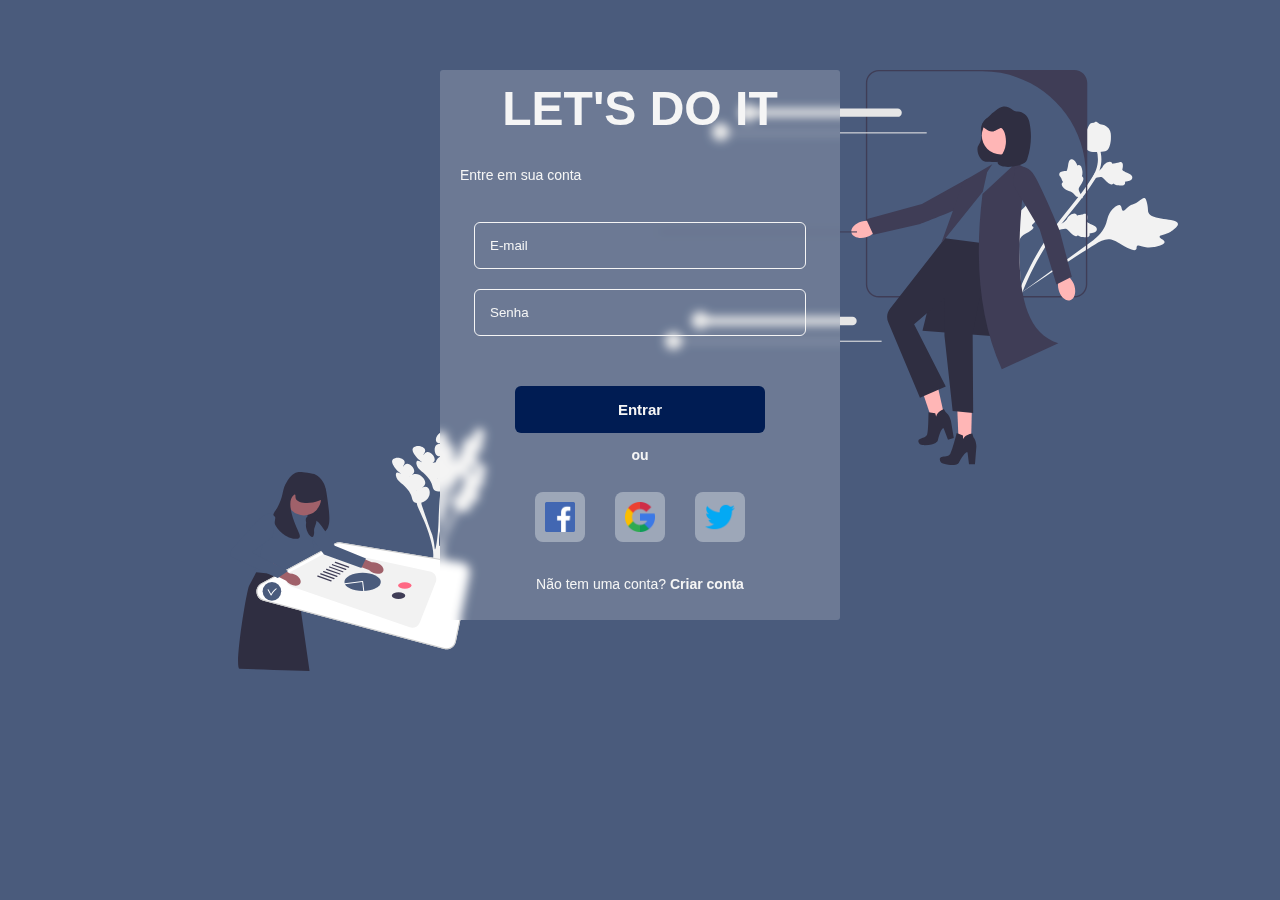
<file: index.html>
<!DOCTYPE html>
<html lang="pt-br">
    <head>
        <meta charset="UTF-8">
        <meta name="viewport" content="width=device-width, initial-scale=1.0">
        <link rel="stylesheet" href="styles/style.css">
        <link rel="stylesheet" href="styles/reset.css">
        <link rel="shortcut icon" href="images/favicon.ico" type="image/x-icon" />
        <title>Dieison Pablo</title>
    </head>
    <body id="back">
        <img class="fundo_01" src="/images/login_img_01.svg" alt="">
        <img class="fundo_02" src="/images/login_img_02.svg" alt="">
        <div class="login">
            <h1 class="titulo">LET'S DO IT</h1>
            <h2 class="subtitulo">Entre em sua conta</h2>



            <form action="sucesso.html"> 
                <p> 
                    <input id="mail" name="email" required="required" type="email" placeholder="E-mail"/>
                </p>
                <p>
                    <input id="pass" name="senha" required="required" type="password" placeholder="Senha"/>
                </p>
                <p> 
                    <input id="entrar" type="submit" value="Entrar"/> 
                </p>
            </form>


            <p class="ou">ou</p>
            <div class="container_social">
                <img class="social" src="/images/001-facebook.png" alt="">
                <img class="social" src="/images/002-google.png" alt="">
                <img class="social" src="/images/003-twitter.png" alt="">
            </div>
            <h2 class="fim">Não tem uma conta? <a class="nova_conta" href="index.html">Criar conta</a></h2>
        </div>
    </body>
</html>
</file>
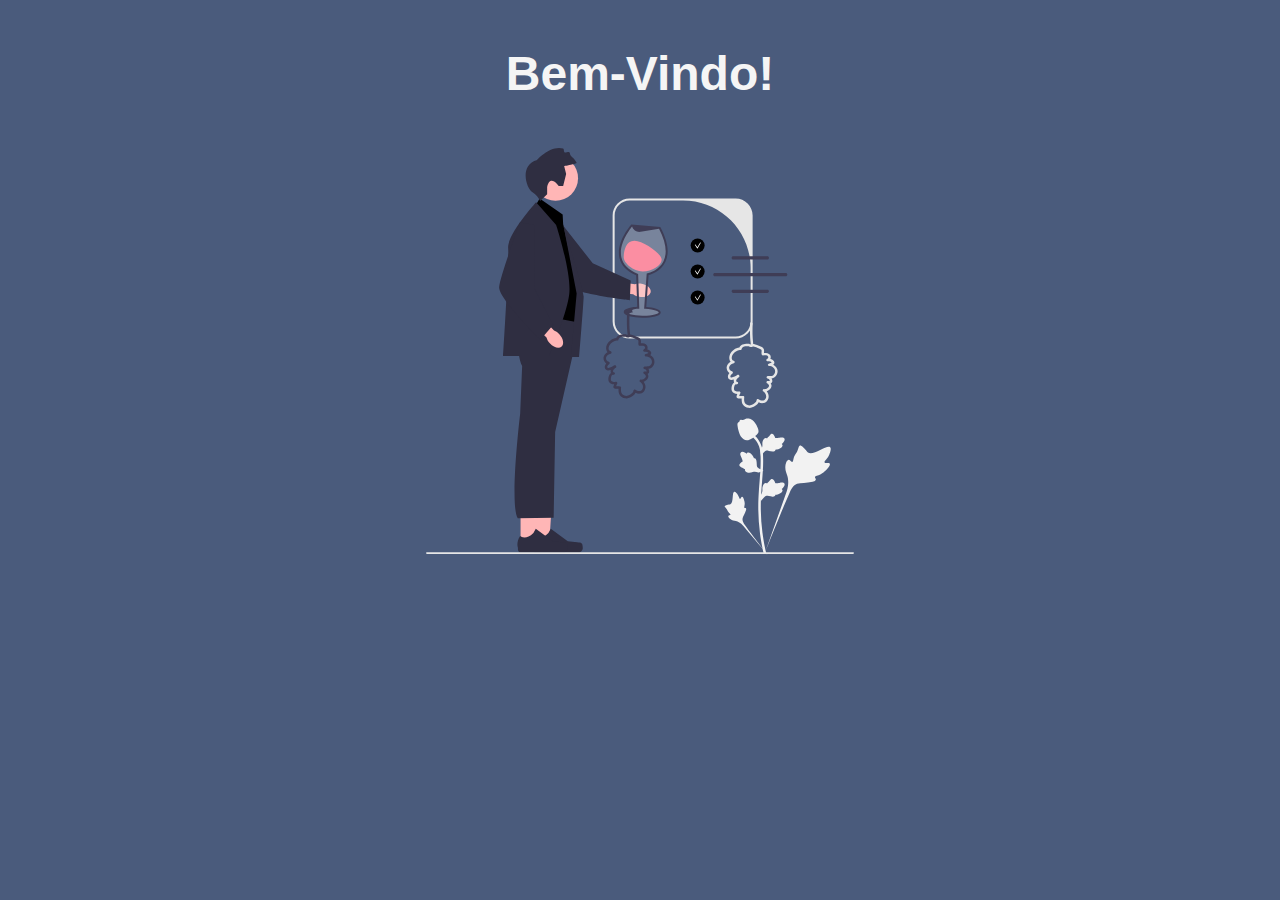
<file: sucesso.html>
<!DOCTYPE html>
<html lang="pt-br">
    <head>
        <meta charset="UTF-8">
        <meta name="viewport" content="width=device-width, initial-scale=1.0">
        <link rel="stylesheet" href="styles/sucesso.css">
        <link rel="stylesheet" href="styles/reset.css">
        <link rel="shortcut icon" href="images/favicon.ico" type="image/x-icon" />
        <title>Dieison Pablo</title>
    </head>
    <body>
        <h1 class="texto_01">Bem-Vindo!</h1>
        <img src="/images/sucesso.svg" alt="">
    </body>
</html>
</file>
<file: styles/style.css>
#back{
    margin-top: 70px;
    background-color: #4A5B7C;
    font-family:'Segoe UI', Verdana, sans-serif;
    color: #f5f5f5;
    position: relative;
    display: flex;
    justify-content: center;
    align-content: center;
}

.fundo_01{
    width: 42%;
    position: absolute;
    left: 50%;
}

.fundo_02{
    width: 20%;
    position: absolute;
    top: 65%;
    right: 62%;
}

.login{
    width: 400px;
    height: 550px;
    background: #ffffff30;
    backdrop-filter: blur(5px);
    border-radius: 3px;
}

.titulo{
    font-weight: bold;
    text-align: center;
    font-size: 48px;
    margin: 15px;
}

.subtitulo{
    font-weight: normal;
    text-align: left;
    font-size: 14px;
    padding: 20px;
}

form{
    text-align: center;
}

input::placeholder {
    color: #f5f5f5;
}

#mail{
    color: #f5f5f5;
    background-color: #4a5b7c00;
    border: #f5f5f5 solid 1px;
    border-radius: 6px;
    width: 300px;
    padding: 15px;
    margin-top: 20px;
}

#pass{
    color: #f5f5f5;
    background-color: #4a5b7c00;
    border: #f5f5f5 solid 1px;
    border-radius: 6px;
    width: 300px;
    padding: 15px;
    margin: 20px;
}

#entrar{
    color: #f5f5f5;
    background-color: #001C53;
    width: 250px;
    padding: 15px;
    margin-top: 30px;
    font-weight: 600;
    font-size: 15px;
    border: 0px ;
    border-radius: 6px;
}

.ou{
    font-weight: bold;
    text-align: center;
    font-size: 14px;
    margin: 15px;
}

.container_social{
    display: flex;
    align-items: center;
    justify-content: center;
}

.social{
    width: 30px;
    padding: 10px;
    margin: 15px;
    background: #ffffff30;
    backdrop-filter: blur(5px);
    border-radius: 8px;
}

.nova_conta{
    text-decoration: none;
    color: #f5f5f5;
    font-weight: 700;
}

.fim{
    font-weight: normal;
    text-align: center;
    font-size: 14px;
    padding: 20px;
}
</file>
<file: styles/sucesso.css>
body{
    background-color: #4A5B7C;
    color: #f5f5f5;
    display: flex;
    align-items: center;
    justify-content: center;
    flex-direction: column;
}

.texto_01{
    padding: 50px;
    font-size: 48px;
    font-family:'Segoe UI', Tahoma, Geneva, Verdana, sans-serif;
    font-weight: 600;
}
</file>
